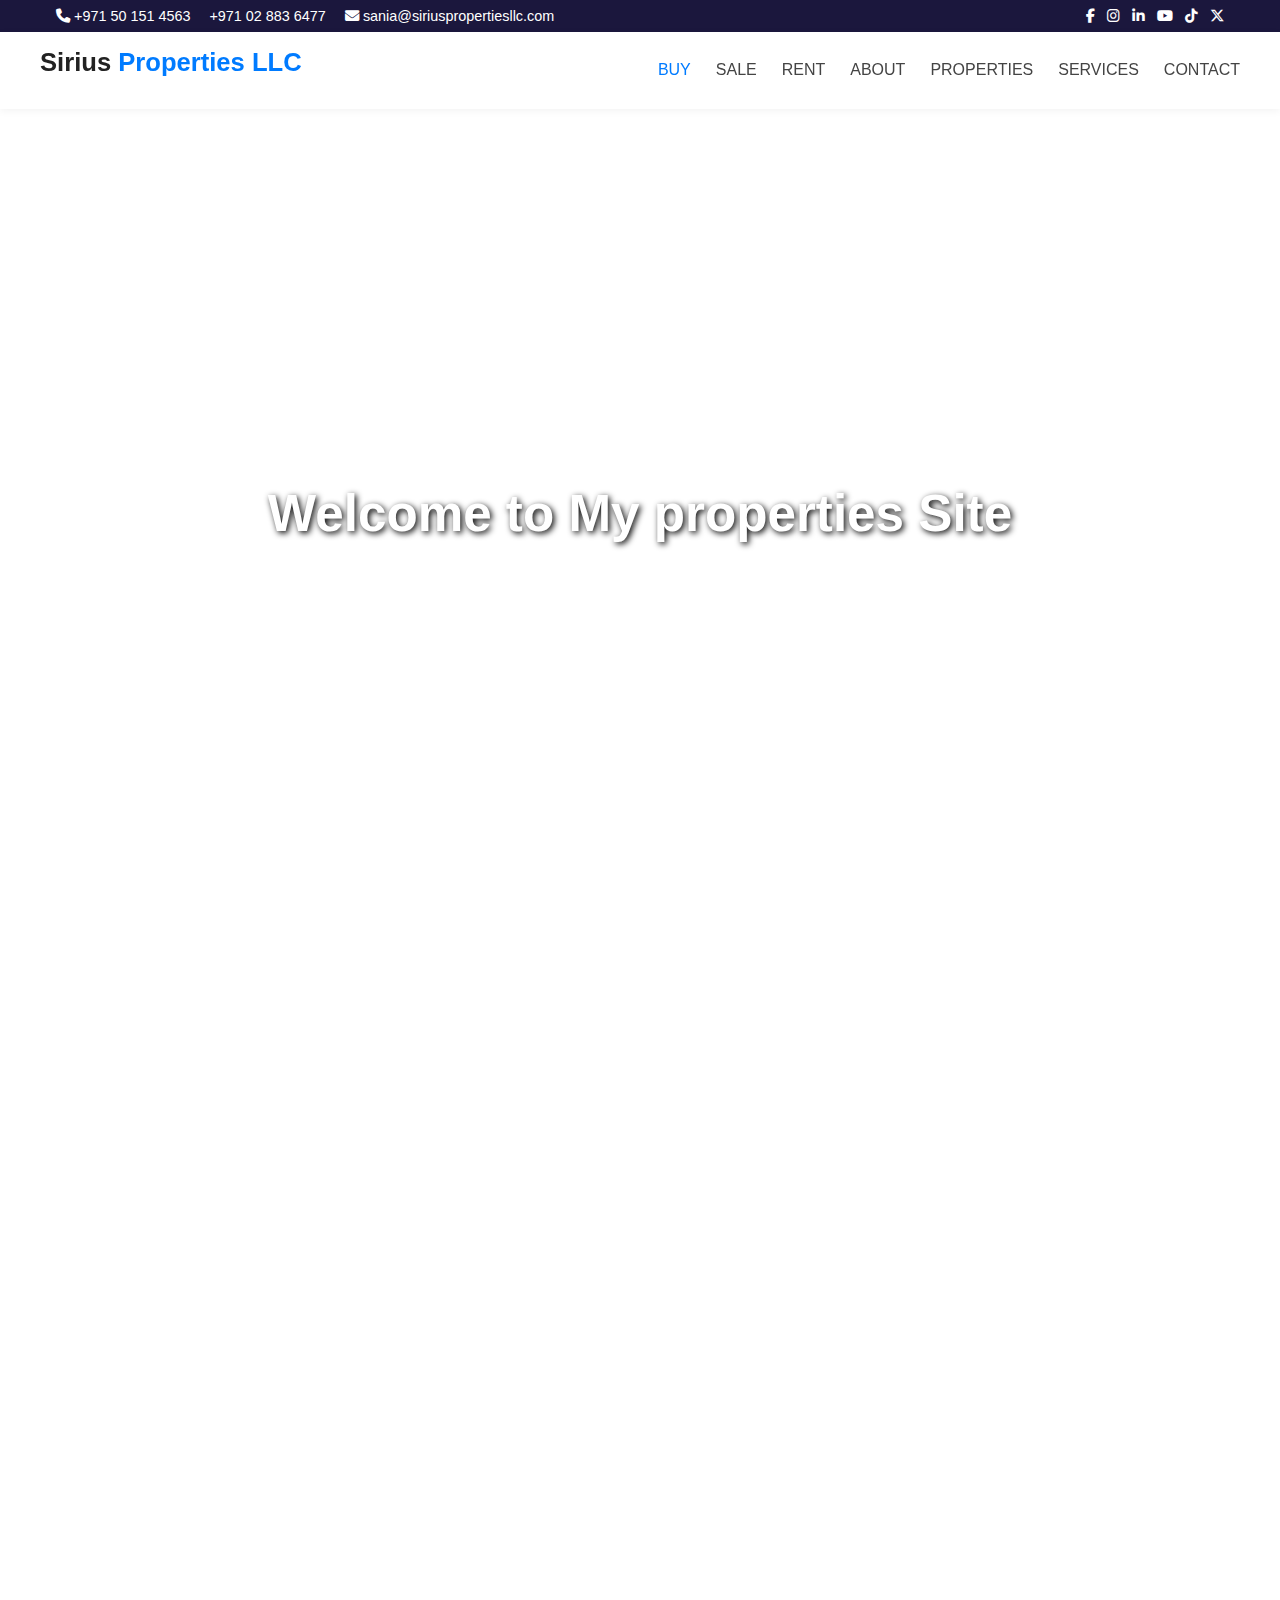
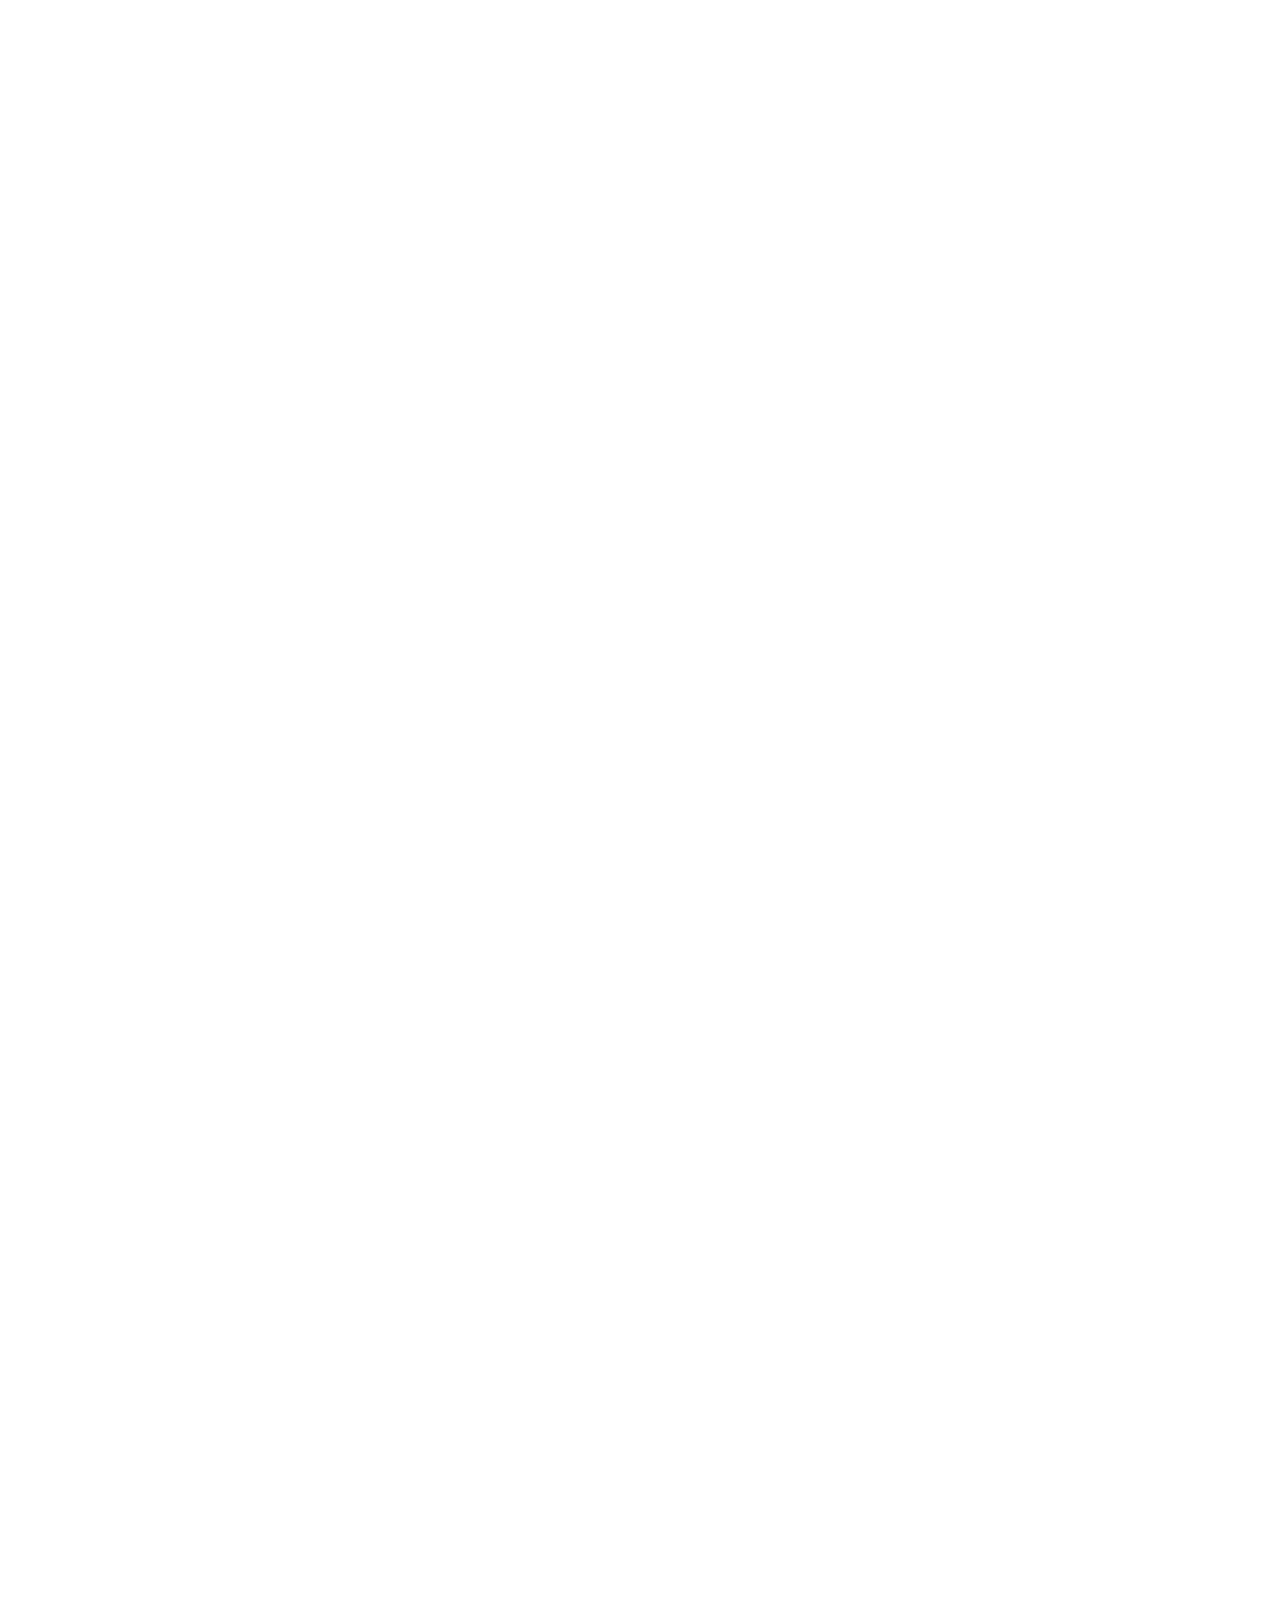
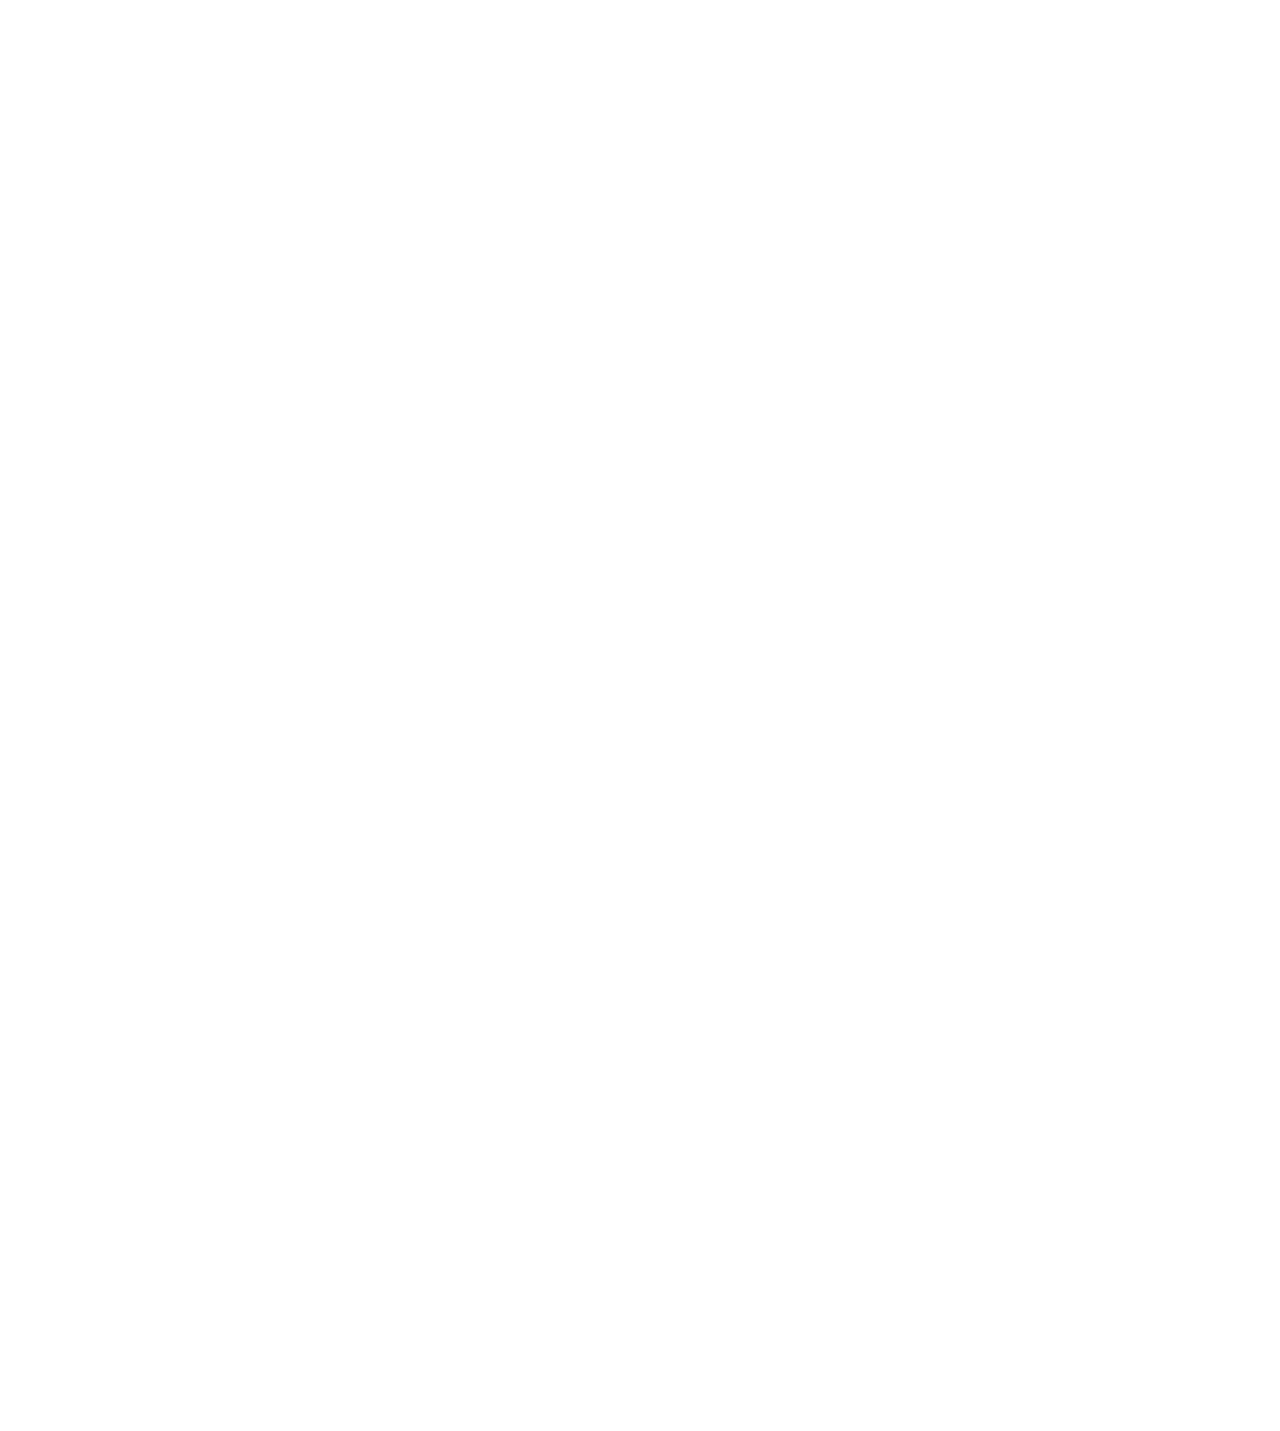
<file: index.html>
<!DOCTYPE html>
<html lang="en">
  <head>
    <meta charset="UTF-8" />
    <meta name="viewport" content="width=device-width, initial-scale=1.0" />
    <title>Alamata Properties</title>
    <link rel="stylesheet" href="css/style.css" />
    <link
      rel="stylesheet"
      href="https://cdnjs.cloudflare.com/ajax/libs/font-awesome/6.6.0/css/all.min.css"
    />
    <!-- <link href="https://unpkg.com/aos@2.3.1/dist/aos.css" rel="stylesheet" /> -->
    <link href="https://unpkg.com/aos@2.3.1/dist/aos.css" rel="stylesheet" />
    <script src="https://unpkg.com/aos@2.3.1/dist/aos.js"></script>
  </head>

  <body>
    <body>
      <!-- 🔹 Top Contact Bar -->
      <div class="topbar">
        <div class="container topbar-content">
          <div class="contact-info">
            <a href="tel:+971 50 151 4563" title="Call Us"
              ><i class="fa-solid fa-phone"></i> +971 50 151 4563
            </a>
            <a href="#" href="tel:+971 02 883 6477" title="Call Us"
              >+971 02 883 6477</a
            >
            <a href="mailto:sania@siriuspropertiesllc.com" title="Email Us"
              ><i class="fa-solid fa-envelope"></i>
              sania@siriuspropertiesllc.com</a
            >
          </div>

          <div class="social-links">
            <a href="#" class="facebook"
              ><i class="fa-brands fa-facebook-f"></i
            ></a>
            <a href="#" class="instagram"
              ><i class="fa-brands fa-instagram"></i
            ></a>
            <a href="#" class="linkedin"
              ><i class="fa-brands fa-linkedin-in"></i
            ></a>
            <a href="#" class="youtube"><i class="fa-brands fa-youtube"></i></a>
            <a href="#" class="tiktok"><i class="fa-brands fa-tiktok"></i></a>
            <a href="#" class="twitter"
              ><i class="fa-brands fa-x-twitter"></i
            ></a>
          </div>
        </div>
      </div>

      <!-- Main Header / Navbar -->
      <header class="navbar-header">
        <div class="container header-inner">
          <h1 class="logo">Sirius <span>Properties LLC</span></h1>

          <nav class="navbar" id="navbar">
            <ul>
              <li><a href="buy.html" class="active">BUY</a></li>
              <li><a href="sale.html">SALE</a></li>
              <li><a href="rent.html">RENT</a></li>
              <li><a href="about.html">ABOUT</a></li>
              <li><a href="properties.html">PROPERTIES</a></li>
              <li><a href="services.html">SERVICES</a></li>
              <li><a href="contact.html">CONTACT</a></li>
            </ul>
          </nav>

          <div class="menu-toggle" id="menu-toggle">
            <i class="fa-solid fa-bars"></i>
          </div>
        </div>
      </header>

      <!-- 🔹 Hero Section -->
      <section class="hero container">
        <div class="carousel">
          <div class="slide">
            <img src="assets/feature1.jpg" alt="Slide 1" />
          </div>
          <div class="slide"><img src="assets/main.jpg" alt="Slide 2" /></div>
          <div class="slide">
            <img src="assets/images.jpg" alt="Slide 3" />
          </div>
        </div>
        <h1 class="title">Welcome to My properties Site</h1>
      </section>

      <!-- feature section for Sale -->

      <div class="container feature scroll-anim top">
        <section class="feature-section">
          <div class="hero-text">
            <h1>Featured Properties For Sale</h1>
          </div>

          <div class="card-container">
            <div class="property-card scroll-anim left">
              <img
                src="assets/images.jpg"
                alt="Property Image"
                class="property-img"
              />

              <div class="property-content">
                <h3>Modern Family Villa</h3>
                <p class="location">
                  <i class="fas fa-map-marker-alt"></i> Gulberg, Lahore
                </p>

                <div class="details">
                  <span><i class="fas fa-bed"></i> 4 Beds</span>
                  <span><i class="fas fa-bath"></i> 3 Baths</span>
                  <span><i class="fas fa-ruler-combined"></i> 2800 sqft</span>
                </div>

                <div class="price">PKR 3.5 Crore</div>
                <hr />
                <p><i class="fas fa-map-marker-alt"></i> Gulberg, Lahore</p>
              </div>
            </div>

            <div class="property-card scroll-anim top">
              <img
                src="assets/hero-section.jpg"
                alt="Property Image"
                class="property-img"
              />

              <div class="property-content">
                <h3>Modern Family Villa</h3>
                <p class="location">
                  <i class="fas fa-map-marker-alt"></i> Gulberg, Lahore
                </p>

                <div class="details">
                  <span><i class="fas fa-bed"></i> 4 Beds</span>
                  <span><i class="fas fa-bath"></i> 3 Baths</span>
                  <span><i class="fas fa-ruler-combined"></i> 2800 sqft</span>
                </div>

                <div class="price">PKR 3.5 Crore</div>
                <hr />
                <p><i class="fas fa-map-marker-alt"></i> Gulberg, Lahore</p>
              </div>
            </div>

            <div class="property-card scroll-anim right">
              <img
                src="assets/images.jpg"
                alt="Property Image"
                class="property-img"
              />

              <div class="property-content">
                <h3>Modern Family Villa</h3>
                <p class="location">
                  <i class="fas fa-map-marker-alt"></i> Gulberg, Lahore
                </p>

                <div class="details">
                  <span><i class="fas fa-bed"></i> 4 Beds</span>
                  <span><i class="fas fa-bath"></i> 3 Baths</span>
                  <span><i class="fas fa-ruler-combined"></i> 2800 sqft</span>
                </div>

                <div class="price">PKR 3.5 Crore</div>
                <hr />
                <p><i class="fas fa-map-marker-alt"></i> Gulberg, Lahore</p>
              </div>
            </div>

            <div class="property-card scroll-anim left">
              <img
                src="assets/hero-section.jpg"
                alt="Property Image"
                class="property-img"
              />

              <div class="property-content">
                <h3>Modern Family Villa</h3>
                <p class="location">
                  <i class="fas fa-map-marker-alt"></i> Gulberg, Lahore
                </p>

                <div class="details">
                  <span><i class="fas fa-bed"></i> 4 Beds</span>
                  <span><i class="fas fa-bath"></i> 3 Baths</span>
                  <span><i class="fas fa-ruler-combined"></i> 2800 sqft</span>
                </div>

                <div class="price">PKR 3.5 Crore</div>
                <hr />
                <p><i class="fas fa-map-marker-alt"></i> Gulberg, Lahore</p>
              </div>
            </div>

            <div class="property-card scroll-anim top">
              <img
                src="assets/images.jpg"
                alt="Property Image"
                class="property-img"
              />

              <div class="property-content">
                <h3>Modern Family Villa</h3>
                <p class="location">
                  <i class="fas fa-map-marker-alt"></i> Gulberg, Lahore
                </p>

                <div class="details">
                  <span><i class="fas fa-bed"></i> 4 Beds</span>
                  <span><i class="fas fa-bath"></i> 3 Baths</span>
                  <span><i class="fas fa-ruler-combined"></i> 2800 sqft</span>
                </div>

                <div class="price">PKR 3.5 Crore</div>
                <hr />
                <p><i class="fas fa-map-marker-alt"></i> Gulberg, Lahore</p>
              </div>
            </div>

            <div class="property-card scroll-anim righ">
              <img
                src="assets/images.jpg"
                alt="Property Image"
                class="property-img"
              />

              <div class="property-content">
                <h3>Modern Family Villa</h3>
                <p class="location">
                  <i class="fas fa-map-marker-alt"></i> Gulberg, Lahore
                </p>

                <div class="details">
                  <span><i class="fas fa-bed"></i> 4 Beds</span>
                  <span><i class="fas fa-bath"></i> 3 Baths</span>
                  <span><i class="fas fa-ruler-combined"></i> 2800 sqft</span>
                </div>

                <div class="price">PKR 3.5 Crore</div>
                <hr />
                <p><i class="fas fa-map-marker-alt"></i> Gulberg, Lahore</p>
              </div>
            </div>
          </div>
          <button class="btn">See More Properties</button>
        </section>
      </div>

      <!-- feature section for Rent -->

      <div class="container">
        <section class="feature-section">
          <div class="hero-text">
            <h1>Featured Properties For Rent</h1>
          </div>

          <div class="card-container">
            <div class="property-card scroll-anim right">
              <img
                src="assets/images.jpg"
                alt="Property Image"
                class="property-img"
              />

              <div class="property-content">
                <h3>Modern Family Villa</h3>
                <p class="location">
                  <i class="fas fa-map-marker-alt"></i> Gulberg, Lahore
                </p>

                <div class="details">
                  <span><i class="fas fa-bed"></i> 4 Beds</span>
                  <span><i class="fas fa-bath"></i> 3 Baths</span>
                  <span><i class="fas fa-ruler-combined"></i> 2800 sqft</span>
                </div>

                <div class="price">PKR 3.5 Crore</div>
                <hr />
                <p><i class="fas fa-map-marker-alt"></i> Gulberg, Lahore</p>
              </div>
            </div>

            <div class="property-card scroll-anim right">
              <img
                src="assets/hero-section.jpg"
                alt="Property Image"
                class="property-img"
              />

              <div class="property-content">
                <h3>Modern Family Villa</h3>
                <p class="location">
                  <i class="fas fa-map-marker-alt"></i> Gulberg, Lahore
                </p>

                <div class="details">
                  <span><i class="fas fa-bed"></i> 4 Beds</span>
                  <span><i class="fas fa-bath"></i> 3 Baths</span>
                  <span><i class="fas fa-ruler-combined"></i> 2800 sqft</span>
                </div>

                <div class="price">PKR 3.5 Crore</div>
                <hr />
                <p><i class="fas fa-map-marker-alt"></i> Gulberg, Lahore</p>
              </div>
            </div>
            <div class="property-card scroll-anim right">
              <img
                src="assets/images.jpg"
                alt="Property Image"
                class="property-img"
              />

              <div class="property-content">
                <h3>Modern Family Villa</h3>
                <p class="location">
                  <i class="fas fa-map-marker-alt"></i> Gulberg, Lahore
                </p>

                <div class="details">
                  <span><i class="fas fa-bed"></i> 4 Beds</span>
                  <span><i class="fas fa-bath"></i> 3 Baths</span>
                  <span><i class="fas fa-ruler-combined"></i> 2800 sqft</span>
                </div>

                <div class="price">PKR 3.5 Crore</div>
                <hr />
                <p><i class="fas fa-map-marker-alt"></i> Gulberg, Lahore</p>
              </div>
            </div>
            <div class="property-card scroll-anim left">
              <img
                src="assets/images.jpg"
                alt="Property Image"
                class="property-img"
              />

              <div class="property-content">
                <h3>Modern Family Villa</h3>
                <p class="location">
                  <i class="fas fa-map-marker-alt"></i> Gulberg, Lahore
                </p>

                <div class="details">
                  <span><i class="fas fa-bed"></i> 4 Beds</span>
                  <span><i class="fas fa-bath"></i> 3 Baths</span>
                  <span><i class="fas fa-ruler-combined"></i> 2800 sqft</span>
                </div>

                <div class="price">PKR 3.5 Crore</div>
                <hr />
                <p><i class="fas fa-map-marker-alt"></i> Gulberg, Lahore</p>
              </div>
            </div>
            <div class="property-card scroll-anim left">
              <img
                src="assets/hero-section.jpg"
                alt="Property Image"
                class="property-img"
              />

              <div class="property-content">
                <h3>Modern Family Villa</h3>
                <p class="location">
                  <i class="fas fa-map-marker-alt"></i> Gulberg, Lahore
                </p>

                <div class="details">
                  <span><i class="fas fa-bed"></i> 4 Beds</span>
                  <span><i class="fas fa-bath"></i> 3 Baths</span>
                  <span><i class="fas fa-ruler-combined"></i> 2800 sqft</span>
                </div>

                <div class="price">PKR 3.5 Crore</div>
                <hr />
                <p><i class="fas fa-map-marker-alt"></i> Gulberg, Lahore</p>
              </div>
            </div>
            <div class="property-card scroll-anim left">
              <img
                src="assets/images.jpg"
                alt="Property Image"
                class="property-img"
              />

              <div class="property-content">
                <h3>Modern Family Villa</h3>
                <p class="location">
                  <i class="fas fa-map-marker-alt"></i> Gulberg, Lahore
                </p>

                <div class="details">
                  <span><i class="fas fa-bed"></i> 4 Beds</span>
                  <span><i class="fas fa-bath"></i> 3 Baths</span>
                  <span><i class="fas fa-ruler-combined"></i> 2800 sqft</span>
                </div>

                <div class="price">PKR 3.5 Crore</div>
                <hr />
                <p><i class="fas fa-map-marker-alt"></i> Gulberg, Lahore</p>
              </div>
            </div>
          </div>
          <button class="btn">See More Properties</button>
        </section>
      </div>

      <!-- communities section -->

      <section class="communities container">
        <h2 class="section-title">Find By Communities</h2>

        <div class="community-grid">
          <!-- Card 1 -->
          <div class="community-card">
            <img
              src="assets/images.jpg"
              alt="Al Ghadeer"
              class="community-img"
            />
            <div class="community-info">
              <h3>Al Ghadeer</h3>
              <p>4 Properties</p>
            </div>
          </div>

          <!-- Card 2 -->
          <div class="community-card">
            <img
              src="assets/feature1.jpg"
              alt="Blue World City"
              class="community-img"
            />
            <div class="community-info">
              <h3>Blue World City</h3>
              <p>7 Properties</p>
            </div>
          </div>

          <!-- Card 3 -->
          <div class="community-card">
            <img
              src="assets/feature1.jpg"
              alt="Park View Villas"
              class="community-img"
            />
            <div class="community-info">
              <h3>Park View Villas</h3>
              <p>12 Properties</p>
            </div>
          </div>
          <!-- Card 4 -->
          <div class="community-card">
            <img
              src="assets/feature1.jpg"
              alt="Park View Villas"
              class="community-img"
            />
            <div class="community-info">
              <h3>Park View Villas</h3>
              <p>12 Properties</p>
            </div>
          </div>
        </div>
      </section>

      <!-- Manager Section -->
      <section class="manager-section container">
        <h2 class="section-title">Our Manager</h2>

        <div class="manager-card scroll-anim left">
          <img
            src="assets/consultentjpg.jpg"
            alt="Manager Photo"
            class="manager-img"
          />

          <div class="manager-info">
            <h3>Sania Sharif</h3>
            <p class="designation">Property Consultant</p>
            <p class="bio">
              With over 10 years of experience in real estate,<b
                >Mr. Sania Sharif</b
              >
              leads our team with dedication, transparency, and professionalism.
            </p>

            <div class="manager-social">
              <a href="#" class="facebook"
                ><i class="fa-brands fa-facebook-f"></i
              ></a>
              <a href="#" class="linkedin"
                ><i class="fa-brands fa-linkedin-in"></i
              ></a>
              <a href="#" class="instagram"
                ><i class="fa-brands fa-instagram"></i
              ></a>
              <a href="#" class="twitter"
                ><i class="fa-brands fa-x-twitter"></i
              ></a>
            </div>
          </div>
        </div>

        <div class="manager-card scroll-anim right">
          <img
            src="assets/consultentjpg.jpg"
            alt="Manager Photo"
            class="manager-img"
          />
          <div class="manager-info">
            <h3>Lubna Ali</h3>
            <p class="designation">Manager</p>
            <p class="bio">
              With over 10 years of experience in real estate,<b>
                Ms. Lubna Ali</b
              >
              leads our team with dedication, transparency, and professionalism.
            </p>

            <div class="manager-social">
              <a href="#" class="facebook"
                ><i class="fa-brands fa-facebook-f"></i
              ></a>
              <a href="#" class="linkedin"
                ><i class="fa-brands fa-linkedin-in"></i
              ></a>
              <a href="#" class="instagram"
                ><i class="fa-brands fa-instagram"></i
              ></a>
              <a href="#" class="twitter"
                ><i class="fa-brands fa-x-twitter"></i
              ></a>
            </div>
          </div>
        </div>
      </section>

      <!-- Footer Section -->

      <footer class="footer">
        <div class="container footer-container">
          <div class="footer-about">
            <h3>Sirius Properties LLC</h3>
            <p>
              Building dreams with trust and quality. Find your ideal home and
              investment with us.
            </p>
          </div>

          <div class="footer-links">
            <h4>Quick Links</h4>
            <ul>
              <li><a href="#">Home</a></li>
              <li><a href="#">Properties</a></li>
              <li><a href="#">About</a></li>
              <li><a href="#">Services</a></li>
              <li><a href="#">Contact</a></li>
            </ul>
          </div>

          <div class="footer-contact">
            <h4>Contact</h4>
            <p>
              <i class="fa-solid fa-location-dot"></i> <b>Al Zahiyah</b>
              E16-02 Plot C96 Abu Dhabi
            </p>
            <p><i class="fa-solid fa-phone"></i> +971 02 883 6477</p>
            <p><i class="fa-solid fa-phone"></i> +971 50 435 4562</p>
            <p>
              <i class="fa-solid fa-envelope"></i>sania@siriuspropertiesllc.com
            </p>
            <p>
              <i class="fa-solid fa-globe"></i>
              www.siriuspropertiesllc.com
            </p>
          </div>

          <div class="footer-social">
            <h4>Follow Us</h4>
            <div class="social-icons">
              <a href="#" class="facebook"
                ><i class="fa-brands fa-facebook-f"></i
              ></a>
              <a href="#" class="instagram"
                ><i class="fa-brands fa-instagram"></i
              ></a>
              <a href="#" class="linkedin"
                ><i class="fa-brands fa-linkedin-in"></i
              ></a>
              <a href="#" class="youtube"
                ><i class="fa-brands fa-youtube"></i
              ></a>
              <a href="#" class="blobe">
                <i class="fa-solid fa-globe"></i>
              </a>
            </div>
          </div>
        </div>

        <div class="footer-bottom">
          <p>&copy; 2025 Sirius Properties LLC. All rights reserved.</p>
        </div>
      </footer>

      <div style="margin-bottom: 40px"></div>
      <script src="js/main.js"></script>
    </body>
  </body>
</html>
</file>
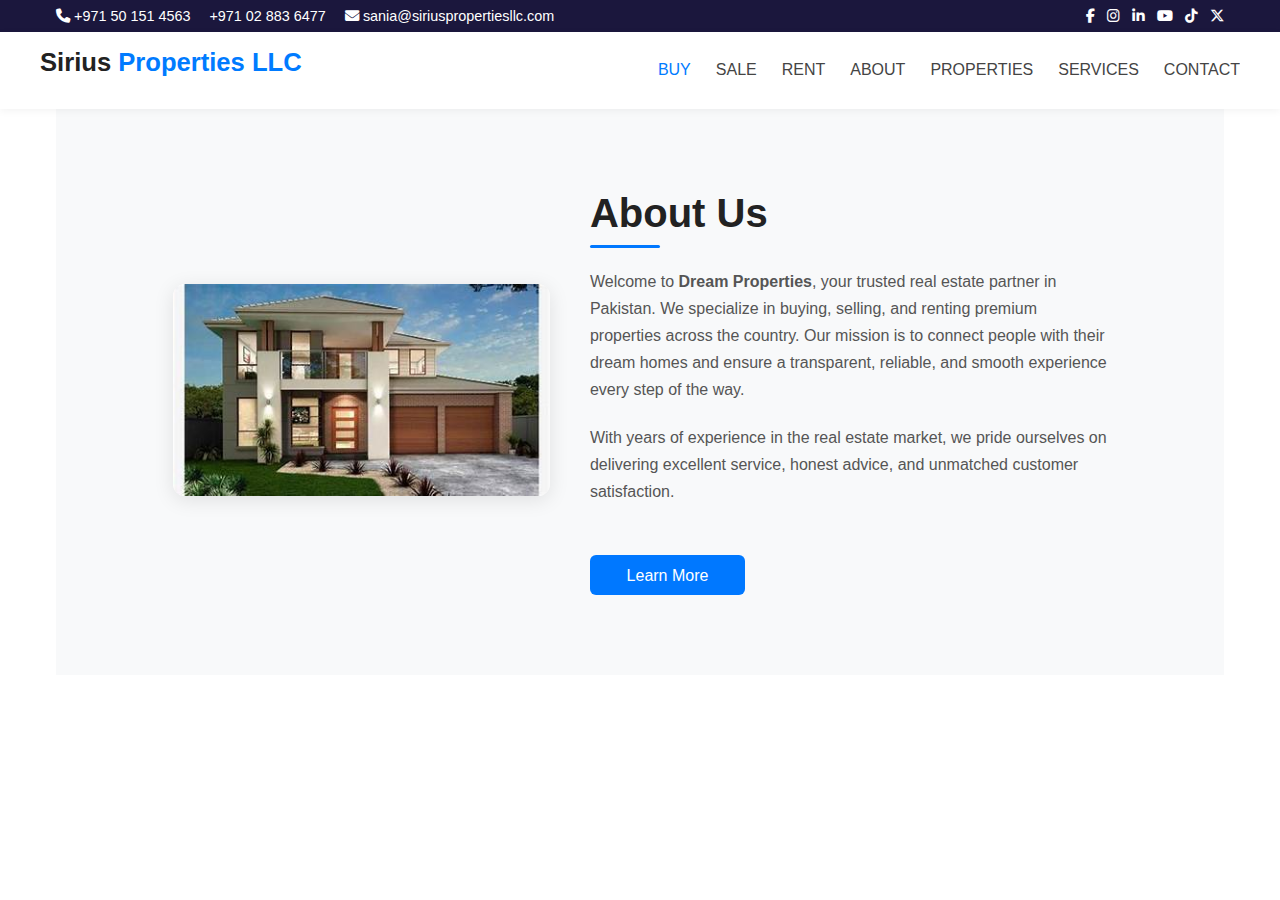
<file: about.html>
<!DOCTYPE html>
<html lang="en">
  <head>
    <meta charset="UTF-8" />
    <meta name="viewport" content="width=device-width, initial-scale=1.0" />
    <title>About</title>
    <link rel="stylesheet" href="css/style.css" />
    <link rel="stylesheet" href="css/about.css" />
    <link
      rel="stylesheet"
      href="https://cdnjs.cloudflare.com/ajax/libs/font-awesome/6.6.0/css/all.min.css"
    />
  </head>
  <body>
    <!-- 🔹 Top Contact Bar -->
    <div class="topbar">
      <div class="container topbar-content">
        <div class="contact-info">
          <a href="tel:+971 50 151 4563" title="Call Us"
            ><i class="fa-solid fa-phone"></i> +971 50 151 4563
          </a>
          <a href="#" href="tel:+971 02 883 6477" title="Call Us"
            >+971 02 883 6477</a
          >
          <a href="mailto:sania@siriuspropertiesllc.com" title="Email Us"
            ><i class="fa-solid fa-envelope"></i>
            sania@siriuspropertiesllc.com</a
          >
        </div>

        <div class="social-links">
          <a href="#" class="facebook"
            ><i class="fa-brands fa-facebook-f"></i
          ></a>
          <a href="#" class="instagram"
            ><i class="fa-brands fa-instagram"></i
          ></a>
          <a href="#" class="linkedin"
            ><i class="fa-brands fa-linkedin-in"></i
          ></a>
          <a href="#" class="youtube"><i class="fa-brands fa-youtube"></i></a>
          <a href="#" class="tiktok"><i class="fa-brands fa-tiktok"></i></a>
          <a href="#" class="twitter"><i class="fa-brands fa-x-twitter"></i></a>
        </div>
      </div>
    </div>

    <!-- Main Header / Navbar -->
    <header class="navbar-header">
      <div class="container header-inner">
        <a href="index.html">
          <h1 class="logo">Sirius <span>Properties LLC</span></h1>
        </a>

        <nav class="navbar" id="navbar">
          <ul>
            <li><a href="buy.html" class="active">BUY</a></li>
            <li><a href="sale.html">SALE</a></li>
            <li><a href="rent.html">RENT</a></li>
            <li><a href="about.html">ABOUT</a></li>
            <li><a href="properties.html">PROPERTIES</a></li>
            <li><a href="services.html">SERVICES</a></li>
            <li><a href="contact.html">CONTACT</a></li>
          </ul>
        </nav>

        <div class="menu-toggle" id="menu-toggle">
          <i class="fa-solid fa-bars"></i>
        </div>
      </div>
    </header>

    <!-- main section -->

    <div class="container">
      <main class="about-section">
        <div class="about-container">
          <div class="about-image">
            <img src="assets/about-us.jpg" alt="About Us Image" />
          </div>

          <div class="about-content">
            <h2>About Us</h2>
            <p>
              Welcome to <strong>Dream Properties</strong>, your trusted real
              estate partner in Pakistan. We specialize in buying, selling, and
              renting premium properties across the country. Our mission is to
              connect people with their dream homes and ensure a transparent,
              reliable, and smooth experience every step of the way.
            </p>
            <p>
              With years of experience in the real estate market, we pride
              ourselves on delivering excellent service, honest advice, and
              unmatched customer satisfaction.
            </p>
            <button class="btn">Learn More</button>
          </div>
        </div>
      </main>
    </div>

    <script src="js/main.js"></script>
  </body>
</html>
</file>
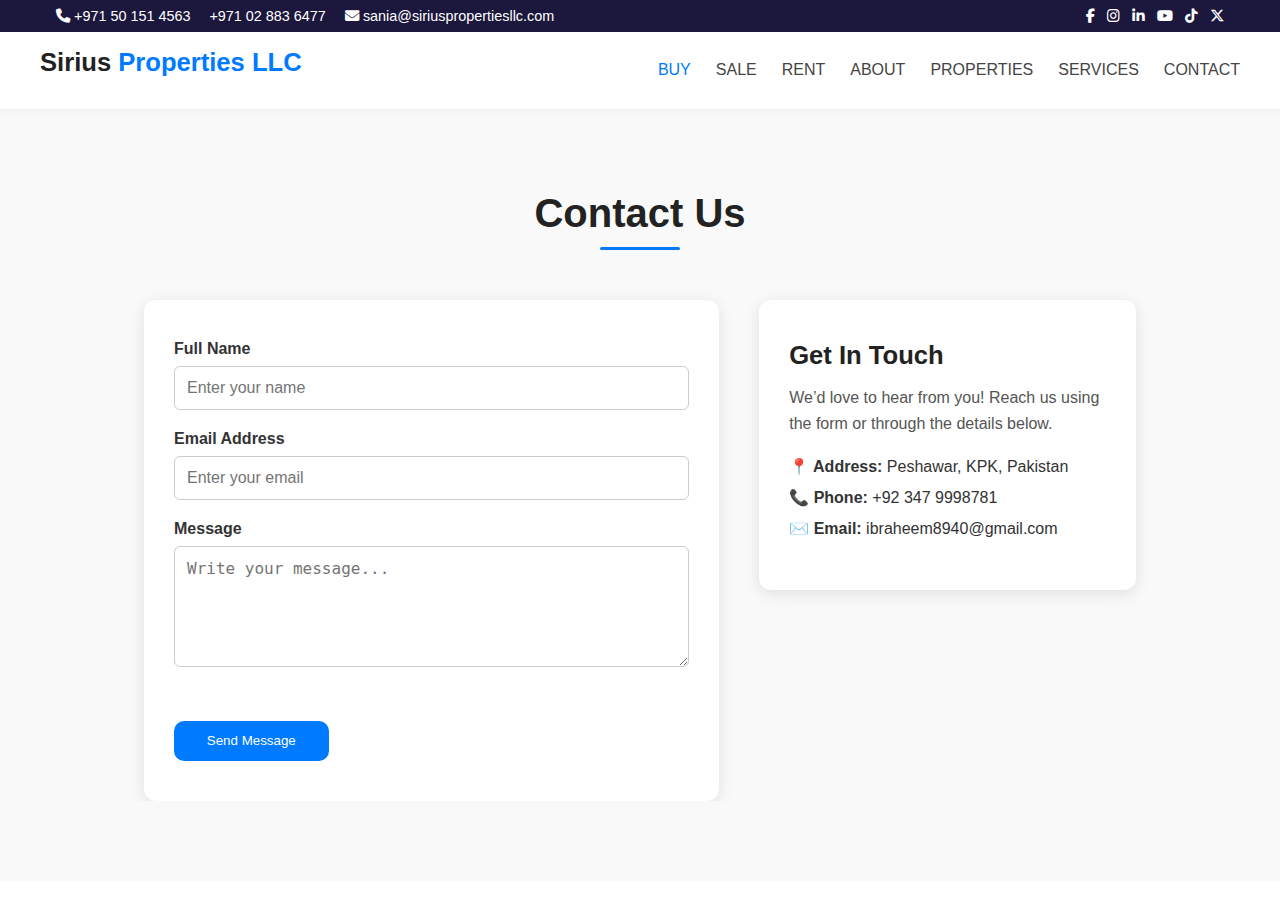
<file: contact.html>
<!DOCTYPE html>
<html lang="en">
  <head>
    <meta charset="UTF-8" />
    <meta name="viewport" content="width=device-width, initial-scale=1.0" />
    <title>Contact</title>
    <link rel="stylesheet" href="css/style.css" />
    <link rel="stylesheet" href="css/contact.css" />
    <link
      rel="stylesheet"
      href="https://cdnjs.cloudflare.com/ajax/libs/font-awesome/6.6.0/css/all.min.css"
    />
  </head>
  <body>
    <!-- 🔹 Top Contact Bar -->
    <div class="topbar">
      <div class="container topbar-content">
        <div class="contact-info">
          <a href="tel:+971 50 151 4563" title="Call Us"
            ><i class="fa-solid fa-phone"></i> +971 50 151 4563
          </a>
          <a href="#" href="tel:+971 02 883 6477" title="Call Us"
            >+971 02 883 6477</a
          >
          <a href="mailto:sania@siriuspropertiesllc.com" title="Email Us"
            ><i class="fa-solid fa-envelope"></i>
            sania@siriuspropertiesllc.com</a
          >
        </div>

        <div class="social-links">
          <a href="#" class="facebook"
            ><i class="fa-brands fa-facebook-f"></i
          ></a>
          <a href="#" class="instagram"
            ><i class="fa-brands fa-instagram"></i
          ></a>
          <a href="#" class="linkedin"
            ><i class="fa-brands fa-linkedin-in"></i
          ></a>
          <a href="#" class="youtube"><i class="fa-brands fa-youtube"></i></a>
          <a href="#" class="tiktok"><i class="fa-brands fa-tiktok"></i></a>
          <a href="#" class="twitter"><i class="fa-brands fa-x-twitter"></i></a>
        </div>
      </div>
    </div>

    <!-- Main Header / Navbar -->
    <header class="navbar-header">
      <div class="container header-inner">
        <a href="index.html">
          <h1 class="logo">Sirius <span>Properties LLC</span></h1>
        </a>

        <nav class="navbar" id="navbar">
          <ul>
            <li><a href="buy.html" class="active">BUY</a></li>
            <li><a href="sale.html">SALE</a></li>
            <li><a href="rent.html">RENT</a></li>
            <li><a href="about.html">ABOUT</a></li>
            <li><a href="properties.html">PROPERTIES</a></li>
            <li><a href="services.html">SERVICES</a></li>
            <li><a href="contact.html">CONTACT</a></li>
          </ul>
        </nav>

        <div class="menu-toggle" id="menu-toggle">
          <i class="fa-solid fa-bars"></i>
        </div>
      </div>
    </header>

    <!-- main contact page -->

    <main class="contact-section">
      <div class="container">
        <h2 class="section-title">Contact Us</h2>

        <div class="contact-container">
          <!-- Contact Form -->
          <form class="contact-form">
            <div class="form-group">
              <label for="name">Full Name</label>
              <input
                type="text"
                id="name"
                placeholder="Enter your name"
                required
              />
            </div>

            <div class="form-group">
              <label for="email">Email Address</label>
              <input
                type="email"
                id="email"
                placeholder="Enter your email"
                required
              />
            </div>

            <div class="form-group">
              <label for="message">Message</label>
              <textarea
                id="message"
                rows="5"
                placeholder="Write your message..."
                required
              ></textarea>
            </div>

            <button type="submit" class="btn">Send Message</button>
          </form>

          <!-- Contact Info -->
          <div class="contact-infoo">
            <h3>Get In Touch</h3>
            <p>
              We’d love to hear from you! Reach us using the form or through the
              details below.
            </p>

            <ul>
              <li><strong>📍 Address:</strong> Peshawar, KPK, Pakistan</li>
              <li><strong>📞 Phone:</strong> +92 347 9998781</li>
              <li><strong>✉️ Email:</strong> ibraheem8940@gmail.com</li>
            </ul>
          </div>
        </div>
      </div>
    </main>

    <script src="js/main.js"></script>
  </body>
</html>
</file>
<file: css/about.css>
.about-section {
  padding: 80px 10%;
  background-color: #f8f9fa;
}

.about-container {
  display: flex;
  flex-wrap: wrap;
  align-items: center;
  justify-content: space-between;
  gap: 40px;
}

.about-image {
  flex: 1 1 40%;
}

.about-image img {
  width: 100%;
  border-radius: 12px;
  box-shadow: 0 4px 20px rgba(0, 0, 0, 0.1);
}

.about-content {
  flex: 1 1 55%;
}

.about-content h2 {
  font-size: 2.5rem;
  color: #222;
  margin-bottom: 20px;
  position: relative;
}

.about-content h2::after {
  content: "";
  width: 70px;
  height: 3px;
  background-color: #0078ff;
  display: block;
  margin-top: 8px;
  border-radius: 2px;
}

.about-content p {
  color: #555;
  line-height: 1.7;
  margin-bottom: 20px;
  font-size: 1rem;
}

.btn {
  background: #0078ff;
  color: white;
  border: none;
  padding: 12px 24px;
  border-radius: 6px;
  font-size: 1rem;
  font-weight: 500;
  cursor: pointer;
  transition: background 0.3s ease;
}

.btn:hover {
  background: #005fcc;
}

/* Responsive Design */
@media (max-width: 900px) {
  .about-container {
    flex-direction: column;
    text-align: center;
  }

  .about-content h2 {
    font-size: 2rem;
  }
}
</file>
<file: css/contact.css>
.contact-section {
  padding: 80px 10%;
  background-color: #f9f9f9;
}

.section-title {
  text-align: center;
  font-size: 2.5rem;
  color: #222;
  margin-bottom: 50px;
  position: relative;
}

.section-title::after {
  content: "";
  width: 80px;
  height: 3px;
  background-color: #0078ff;
  display: block;
  margin: 10px auto 0;
  border-radius: 3px;
}

.contact-container {
  display: flex;
  flex-wrap: wrap;
  gap: 40px;
  align-items: flex-start;
  justify-content: space-between;
}

.contact-form {
  flex: 1 1 55%;
  background: white;
  padding: 40px 30px;
  border-radius: 12px;
  box-shadow: 0 4px 15px rgba(0, 0, 0, 0.1);
}

.contact-infoo {
  flex: 1 1 35%;
  background: white;
  padding: 40px 30px;
  border-radius: 12px;
  box-shadow: 0 4px 15px rgba(0, 0, 0, 0.1);
}

.form-group {
  margin-bottom: 20px;
}

.form-group label {
  display: block;
  margin-bottom: 8px;
  color: #333;
  font-weight: 600;
}

.form-group input,
.form-group textarea {
  width: 100%;
  padding: 12px;
  border: 1px solid #ccc;
  border-radius: 6px;
  font-size: 1rem;
  transition: border-color 0.3s;
}

.form-group input:focus,
.form-group textarea:focus {
  border-color: #0078ff;
  outline: none;
}

.contact-infoo h3 {
  font-size: 1.6rem;
  margin-bottom: 15px;
  color: #222;
}

.contact-infoo p {
  color: #555;
  margin-bottom: 20px;
  line-height: 1.6;
}

.contact-infoo ul {
  list-style: none;
  padding: 0;
}

.contact-infoo ul li {
  margin-bottom: 12px;
  color: #333;
  font-size: 1rem;
}

/* Responsive Design */
@media (max-width: 900px) {
  .contact-container {
    flex-direction: column;
  }

  .contact-form,
  .contact-infoo {
    flex: 1 1 100%;
  }

  .section-title {
    font-size: 2rem;
  }
}
</file>
<file: css/style.css>
/* Modern Default CSS – 2025 Starter Template */

@import url("sale.css");

/* CSS Reset (modern minimal reset) */
*,
*::before,
*::after {
  margin: 0;
  padding: 0;
  box-sizing: border-box;
}

/* Root Variables (easy theming) */
:root {
  --font-family: "Poppins", system-ui, sans-serif;
  --font-size-base: 16px;
  --color-bg: #f8f9fa;
  --color-text: #212529;
  --color-primary: #007bff;
  --color-secondary: #6c757d;
  --color-accent: #6610f2;
  --color-border: #dee2e6;
  --radius: 10px;
  --shadow: 0 2px 10px rgba(0, 0, 0, 0.08);
  --transition: all 0.3s ease;
  --max-width: 1200px;
}

html,
body {
  width: 100%;
  height: 100%;
  overflow-x: hidden;
  font-family: "Poppins", sans-serif;
}
/*  Container Utility */
.container {
  max-width: 1200px;
  margin: 0 auto;
  padding: 0 16px;
  overflow: hidden;
}

/*  Headings */
h1,
h2,
h3,
h4,
h5,
h6 {
  font-weight: 600;
  line-height: 1.2;
  color: var(--color-text);
}

h1 {
  font-size: 2.5rem;
  margin-bottom: 1rem;
}
h2 {
  font-size: 2rem;
  margin-bottom: 0.75rem;
}

/*  Links */
a {
  color: var(--color-primary);
  text-decoration: none;
  transition: var(--transition);
}
a:hover {
  color: var(--color-accent);
}

/*  Buttons */
button,
.btn {
  background: var(--color-primary);
  color: white;
  border: none;
  padding: 10px 18px;
  border-radius: var(--radius);
  cursor: pointer;
  font-weight: 500;
  transition: var(--transition);
}

/* =============================
   TOP CONTACT BAR
   ============================= */
.topbar {
  background: #1b173d;
  color: #fff;
  padding: 8px 0;
  font-size: 0.9rem;
}

.topbar-content {
  display: flex;
  justify-content: space-between;
  align-items: center;
}

.contact-info a {
  color: #fff;
  margin-right: 15px;
  text-decoration: none;
  transition: color 0.3s;
}

.contact-info a:hover {
  color: #16e693;
}

/* Social Icons */
.social-links {
  display: flex;
  gap: 12px;
}

.social-links a {
  color: #fff;
  transition: all 0.3s;
}

.social-links a:hover {
  transform: scale(1.2);
}

/* Icon Colors on Hover */
.facebook:hover {
  color: #1877f2;
}
.instagram:hover {
  color: #e4405f;
}
.linkedin:hover {
  color: #0077b5;
}
.youtube:hover {
  color: #ff0000;
}
.tiktok:hover {
  color: #25f4ee;
}
.twitter:hover {
  color: #a1a0a0;
}

/* =============================
   MAIN NAVBAR
   ============================= */
.navbar-header {
  background: #fff;
  box-shadow: 0 2px 8px rgba(0, 0, 0, 0.05);
  position: sticky;
  top: 0;
  z-index: 100;
}

.header-inner {
  display: flex;
  align-items: center;
  justify-content: space-between;
  padding: 15px 0;
}

.logo {
  font-size: 1.6rem;
  font-weight: 700;
  color: #222;
}

.logo span {
  color: #007bff;
}

.navbar ul {
  display: flex;
  gap: 25px;
  list-style: none;
}

.navbar a {
  text-decoration: none;
  color: #444;
  font-weight: 500;
  transition: 0.3s;
}

.navbar a:hover,
.navbar a.active {
  color: #007bff;
}

/* Mobile Menu */
.menu-toggle {
  display: none;
  font-size: 1.5rem;
  cursor: pointer;
}

/* Responsive Navbar */
@media (max-width: 768px) {
  .navbar {
    display: none;
    position: absolute;
    top: 65px;
    left: 0;
    width: 100%;
    background: #fff;
    box-shadow: 0 5px 15px rgba(0, 0, 0, 0.05);
  }

  .navbar ul {
    flex-direction: column;
    text-align: center;
    padding: 20px 0;
  }

  .navbar.show {
    display: block;
  }

  .menu-toggle {
    display: block;
  }
}

/* =============================
   HERO SECTION
   ============================= */
.hero {
  position: relative;
  width: 100%;
  height: 100vh;
  overflow: hidden;
}

.carousel,
.slide,
.slide img {
  left: 0 !important;
  right: 0 !important;
  margin-left: auto !important;
  margin-right: auto !important;
}

/* Carousel container */
.carousel {
  position: absolute;
  width: 100%;
  height: 100%;
}

/* Each slide */
.slide {
  position: absolute;
  width: 100%;
  height: 100%;
  opacity: 0;
  animation: slideShow 12s infinite;
}

.slide:nth-child(1) {
  animation-delay: 0s;
}
.slide:nth-child(2) {
  animation-delay: 4s;
}
.slide:nth-child(3) {
  animation-delay: 8s;
}

/* Image style */
.slide img {
  width: 100%;
  height: 100%;
  object-fit: cover;
}

/* Text */
.title {
  position: relative;
  z-index: 2;
  color: white;
  font-size: 3rem;
  text-shadow: 2px 2px 6px black;
  text-align: center;
  top: 45%;
  transform: translateY(-50%);
}

/* Animation */
@keyframes slideShow {
  0% {
    opacity: 0;
  }
  10% {
    opacity: 1;
  }
  30% {
    opacity: 1;
  }
  40% {
    opacity: 0;
  }
  100% {
    opacity: 0;
  }
}

/* --------------------------------------------------
   📱 Mobile Screens (Vivo, Samsung, Infinix)
-------------------------------------------------- */
@media (max-width: 480px) {
  .hero {
    height: 80vh; /* reduce height so content is visible */
  }

  .title {
    font-size: 1.8rem; /* smaller text for mobiles */
    top: 55%; /* move text down */
  }

  .slide img {
    object-fit: cover; /* keep same style */
    filter: brightness(80%); /* make text readable */
  }
}

/* --------------------------------------------------
   📱 Medium Mobiles
-------------------------------------------------- */
@media (min-width: 481px) and (max-width: 767px) {
  .hero {
    height: 85vh;
  }

  .title {
    font-size: 2.2rem;
  }
}

/* --------------------------------------------------
   💻 Tablet & Desktop
-------------------------------------------------- */
@media (min-width: 768px) {
  .title {
    font-size: 3.2rem;
  }
}

/* feature section */

.feature {
  background-image: url(../assets/main.jpg);
}

.feature-section {
  text-align: center;
  margin-top: 40px;
  margin-bottom: 30px;
}

/* Scroll Animation Initial State */
.scroll-anim {
  opacity: 0;
  transition: transform 5s ease, opacity 5s ease;
  transform-style: preserve-3d;
  transform: perspective(800px);
}

/* Directions */
.scroll-anim.left {
  transform: translateX(-120px) rotateY(10deg);
}
.scroll-anim.right {
  transform: translateX(120px) rotateY(-10deg);
}
.scroll-anim.top {
  transform: translateY(-120px) rotateX(10deg);
}

/* When element appears in viewport */
.scroll-anim.show {
  opacity: 1;
  transform: perspective(800px) rotateX(0) rotateY(0) translateX(0)
    translateY(0);
}

/* Optional Hover 3D Effect */
.card:hover {
  transform: perspective(800px) rotateY(5deg) rotateX(3deg);
}

.hero-text h1 {
  margin-bottom: 30px;
}
.card-container {
  display: flex;
  justify-content: center;
  flex-wrap: wrap;
  gap: 30px;
}

.property-card {
  background: #fff;
  border-radius: 15px;
  box-shadow: 0 4px 20px rgba(0, 0, 0, 0.1);
  overflow: hidden;
  max-width: 320px;
  transition: all 0.3s ease;
}

.property-card:hover {
  transform: translateY(-8px);
  box-shadow: 0 8px 30px rgba(0, 0, 0, 0.15);
}

.property-img {
  width: 100%;
  height: 220px;
  object-fit: cover;
}

.property-content {
  padding: 20px;
}

.property-content h3 {
  font-size: 1.3rem;
  color: #333;
  margin-bottom: 10px;
}

.location {
  color: #888;
  font-size: 0.95rem;
  margin-bottom: 15px;
}

.details {
  display: flex;
  justify-content: space-between;
  font-size: 0.9rem;
  color: #555;
  margin-bottom: 20px;
}

.details span i {
  color: #3498db;
  margin-right: 5px;
}

.price {
  font-size: 1.1rem;
  font-weight: bold;
  color: #27ae60;
  margin-bottom: 15px;
}

.btn {
  margin-top: 30px;
  height: 40px;
  width: 30%;
}

.btn:hover {
  color: var(--color-text);
  transition: 0.2 ease-out;
}

/* communities section */
.community-grid {
  display: grid;
  grid-template-columns: repeat(auto-fit, minmax(220px, 1fr));
  gap: 25px;
  margin-top: 30px;
}

.community-card {
  text-align: center;
}

.community-img {
  width: 150px;
  height: 150px;
  object-fit: cover;
  border-radius: 50%;
  margin-bottom: 10px;
}

.community-info h3 {
  font-size: 1.1rem;
  margin-bottom: 5px;
}

.community-info p {
  color: #666;
  font-size: 0.9rem;
}

.communities h2 {
  text-align: center;
}

/* MANAGER SECTION */
.manager-section {
  text-align: center;
  margin: 80px auto;
}

.manager-section .section-title {
  font-size: 2rem;
  margin-bottom: 40px;
  color: #222;
  position: relative;
}

.manager-card {
  display: flex;
  flex-direction: column;
  align-items: center;
  background: #fff;
  padding: 40px 20px;
  border-radius: 15px;
  box-shadow: 0 4px 20px rgba(0, 0, 0, 0.1);
  transition: transform 0.3s ease;
  margin-bottom: 20px;
}

.manager-card:hover {
  transform: translateY(-6px);
}

.manager-img {
  width: 150px;
  height: 150px;
  border-radius: 50%;
  object-fit: cover;
  margin-bottom: 20px;
  border: 4px solid #007bff;
}

.manager-info h3 {
  font-size: 1.5rem;
  margin-bottom: 8px;
  color: #222;
}

.designation {
  color: var(--color-text);
  font-weight: 500;
  margin-bottom: 15px;
}

.bio {
  font-size: 0.95rem;
  color: #555;
  max-width: 600px;
  margin: 0 auto 25px;
}

.manager-social {
  display: flex;
  justify-content: center;
  gap: 15px;
}

.manager-social a {
  font-size: 1.2rem;
  color: #555;
  transition: all 0.3s ease;
}

.manager-social a:hover {
  color: #007bff;
  transform: scale(1.2);
}

/* Responsive */
@media (min-width: 768px) {
  .manager-card {
    flex-direction: row;
    justify-content: center;
    gap: 40px;
    text-align: left;
  }

  .manager-info {
    max-width: 500px;
  }
}

/* Footer Section */

.footer {
  background: #eee;
  color: var(--color-text);
  padding: 60px 0 20px;
  font-size: 0.95rem;
  margin-top: 40px;
}

.footer-container {
  display: grid;
  grid-template-columns: repeat(auto-fit, minmax(220px, 1fr));
  gap: 40px;
  align-items: start;
}

.footer h3,
.footer h4 {
  color: var(--color-text);
  margin-bottom: 15px;
  font-weight: 600;
}

.footer p {
  line-height: 1.6;
}

.footer-links ul {
  list-style: none;
  padding: 0;
}

.footer-links li {
  margin-bottom: 8px;
}

.footer-links a {
  color: var(--color-text);
  text-decoration: none;
  transition: 0.3s;
}

.footer-links a:hover {
  color: #00bcd4;
}

.footer-contact i {
  color: #00bcd4;
  margin-right: 8px;
}
.footer-contact i:hover {
  color: var(--color-primary);
  cursor: pointer;
  transition: 0.2 ease-out;
}

.footer-social .social-icons {
  display: flex;
  gap: 15px;
}

.footer-social a {
  color: var(--color-text);
  font-size: 1.2rem;
  transition: 0.3s;
}

.footer-social a:hover {
  color: #00bcd4;
  transform: scale(1.2);
}

/* Bottom Footer */
.footer-bottom {
  text-align: center;
  margin-top: 40px;
  padding-top: 20px;
  border-top: 1px solid rgba(255, 255, 255, 0.1);
  color: #aaa;
  font-size: 0.85rem;
}
</file>
